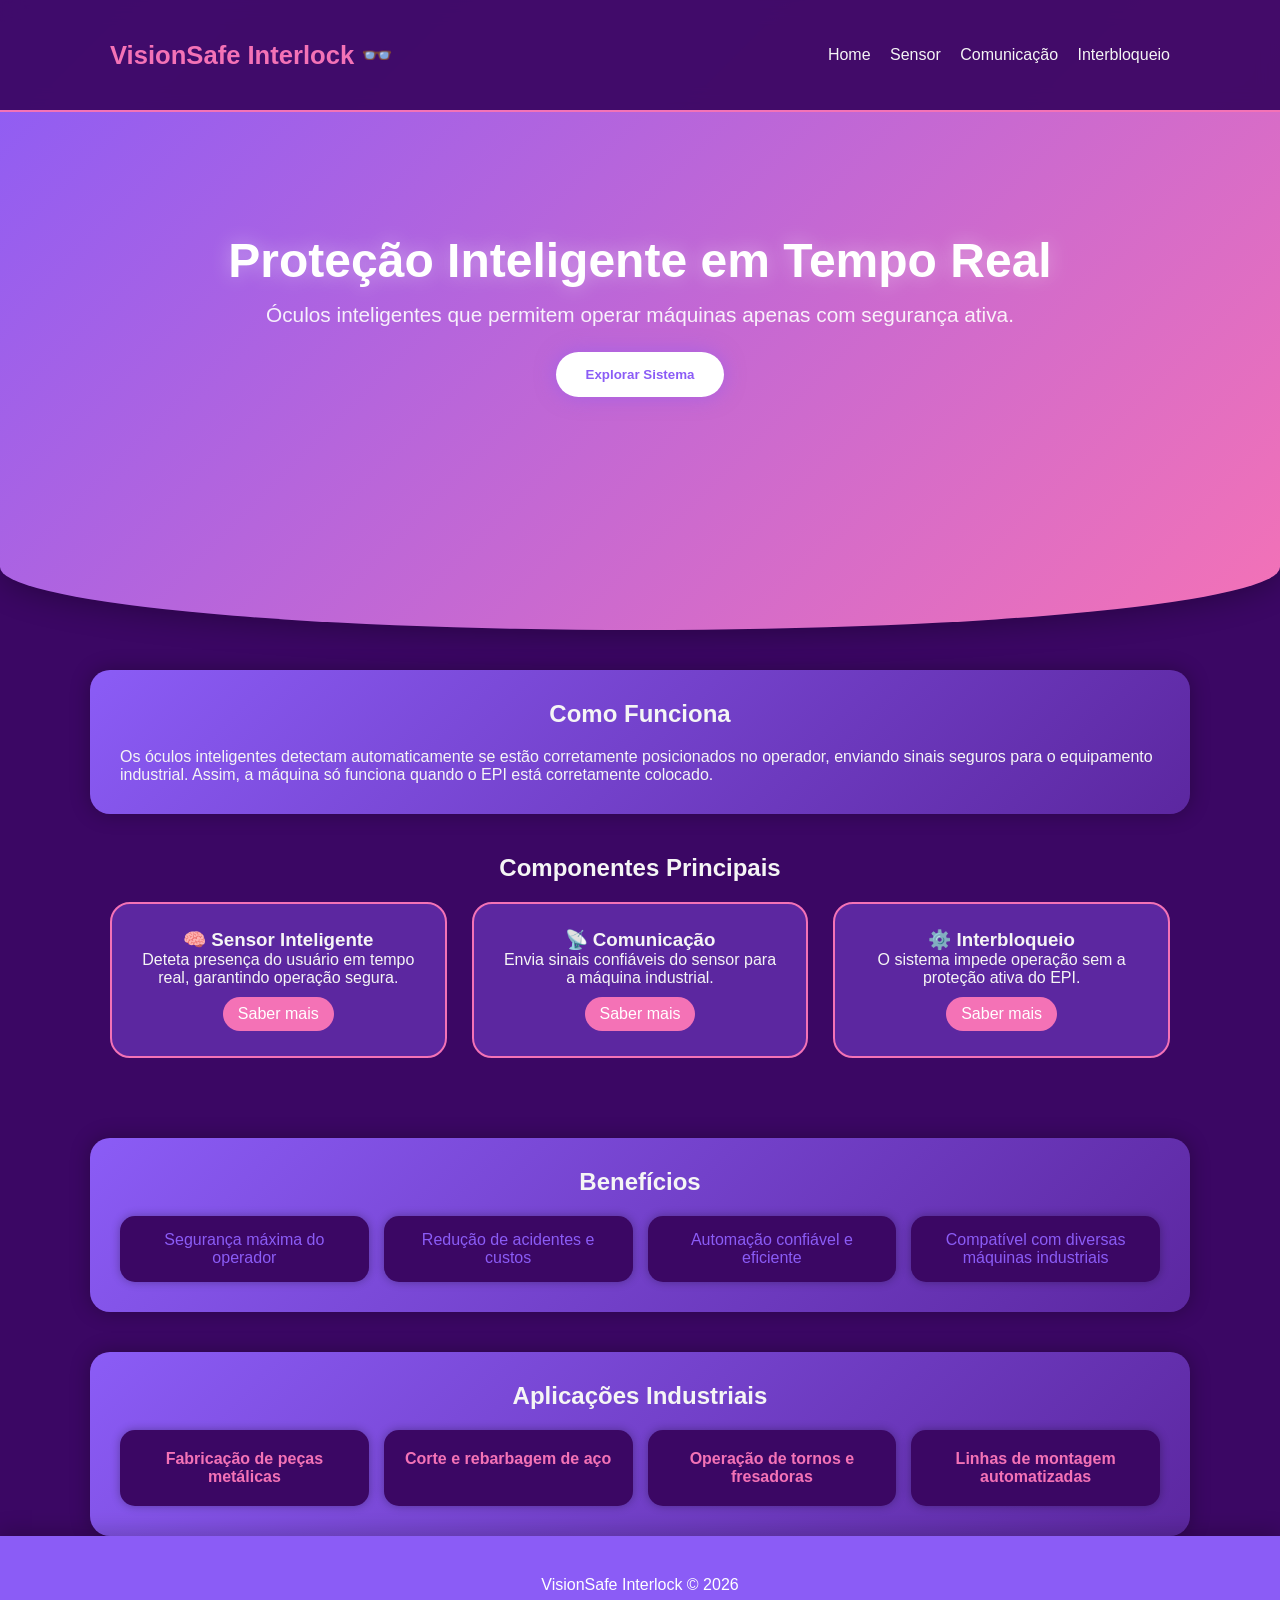
<file: index.html>
<!DOCTYPE html>
<html lang="pt-PT">
<head>
  <meta charset="UTF-8">
  <meta name="viewport" content="width=device-width, initial-scale=1.0">
  <title>VisionSafe Interlock</title>
  <link rel="stylesheet" href="style.css">
</head>
<body>
<header class="nav">
  <div class="container nav-content">
    <h1 class="logo">VisionSafe Interlock 👓 </h1>
    <nav>
      <a href="indexx.html">Home</a>
      <a href="sensor.html">Sensor</a>
      <a href="comunicacao.html">Comunicação</a>
      <a href="interbloqueio.html">Interbloqueio</a>
    </nav>
  </div>
</header>

<section class="hero">
  <div class="container hero-content">
    <h2>Proteção Inteligente em Tempo Real</h2>
    <p>Óculos inteligentes que permitem operar máquinas apenas com segurança ativa.</p>
    <button onclick="scrollDown()">Explorar Sistema</button>
  </div>
</section>

<section class="about container">
  <h2>Como Funciona</h2>
  <p>Os óculos inteligentes detectam automaticamente se estão corretamente posicionados no operador, enviando sinais seguros para o equipamento industrial. Assim, a máquina só funciona quando o EPI está corretamente colocado.</p>
</section>

<section class="features container">
  <h2>Componentes Principais</h2>
  <div class="features-grid">
    <div class="feature" onclick="animateCard(this)">
      <h3>🧠 Sensor Inteligente</h3>
      <p>Deteta presença do usuário em tempo real, garantindo operação segura.</p>
      <a href="sensor.html" class="btn-link">Saber mais</a>
    </div>
    <div class="feature" onclick="animateCard(this)">
      <h3>📡 Comunicação</h3>
      <p>Envia sinais confiáveis do sensor para a máquina industrial.</p>
      <a href="comunicacao.html" class="btn-link">Saber mais</a>
    </div>
    <div class="feature" onclick="animateCard(this)">
      <h3>⚙️ Interbloqueio</h3>
      <p>O sistema impede operação sem a proteção ativa do EPI.</p>
      <a href="interbloqueio.html" class="btn-link">Saber mais</a>
    </div>
  </div>
</section>

<section class="benefits container">
  <h2>Benefícios</h2>
  <ul>
    <li>Segurança máxima do operador</li>
    <li>Redução de acidentes e custos</li>
    <li>Automação confiável e eficiente</li>
    <li>Compatível com diversas máquinas industriais</li>
  </ul>
</section>

<section class="applications container">
  <h2>Aplicações Industriais</h2>
  <div class="apps-grid">
    <div class="app">Fabricação de peças metálicas</div>
    <div class="app">Corte e rebarbagem de aço</div>
    <div class="app">Operação de tornos e fresadoras</div>
    <div class="app">Linhas de montagem automatizadas</div>
  </div>
</section>

<footer>
  <p>VisionSafe Interlock © 2026</p>
</footer>

<script>
function scrollDown(){
  window.scrollTo({top:600, behavior:'smooth'});
}
function animateCard(card){
  card.classList.add('active');
  setTimeout(()=>{card.classList.remove('active')},800);
}
</script>
</body>
</html>
</file>
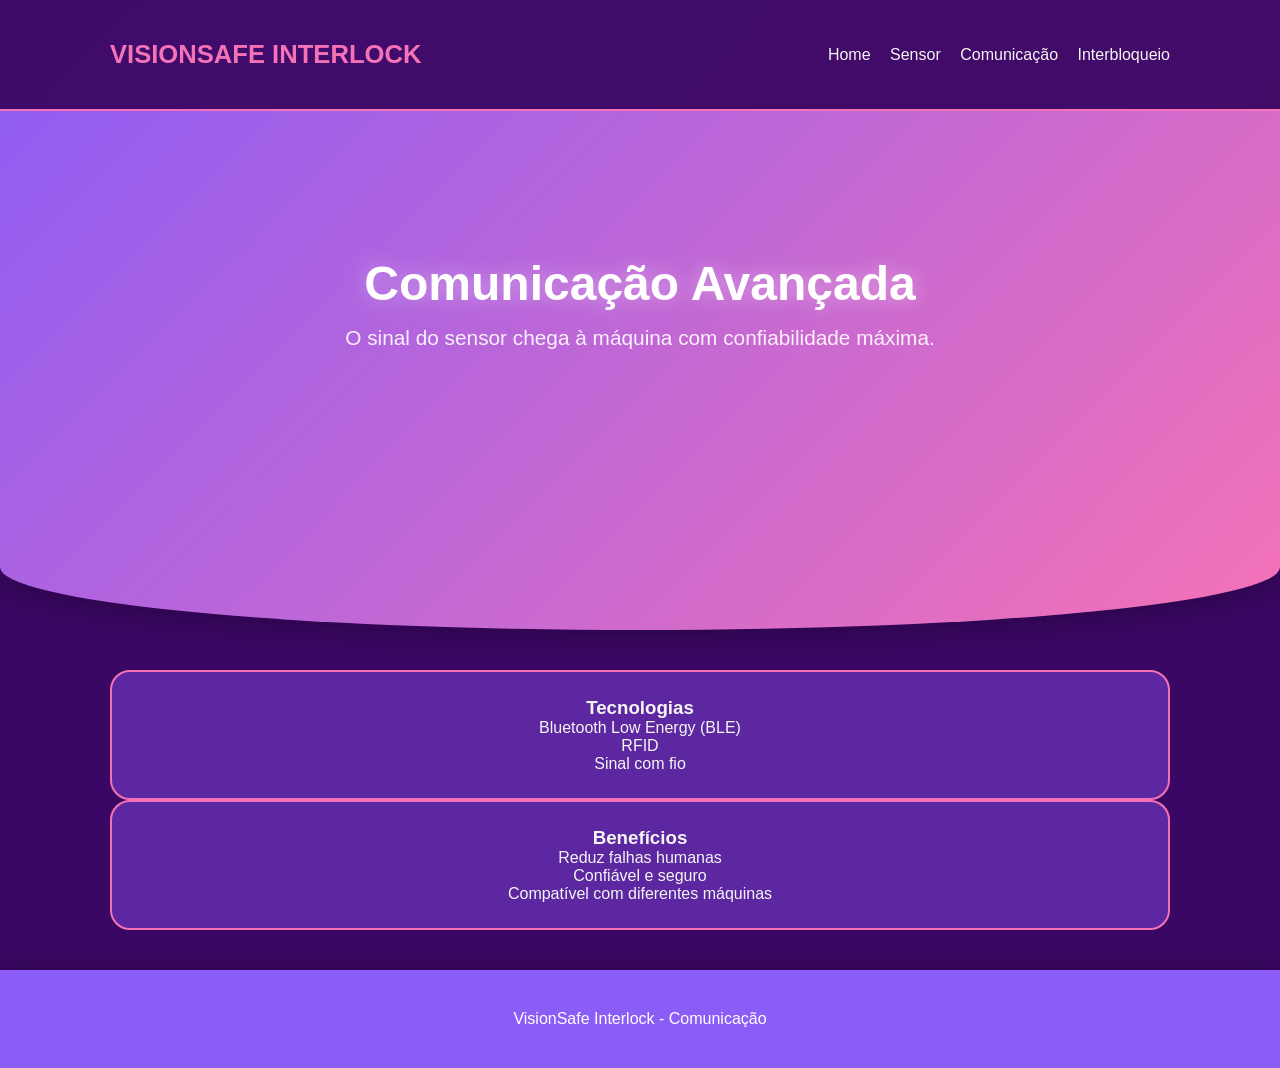
<file: comunicacao.html>
<!DOCTYPE html>
<html lang="pt-PT">
<head>
  <meta charset="UTF-8">
  <meta name="viewport" content="width=device-width, initial-scale=1.0">
  <title>VISIONSAFE INTERLOCK - Comunicação</title>
  <link rel="stylesheet" href="style.css">
</head>
<body>
<header class="nav">
  <div class="container nav-content">
    <h1 class="logo">VISIONSAFE INTERLOCK</h1>
    <nav>
      <a href="indexx.html">Home</a>
      <a href="sensor.html">Sensor</a>
      <a href="comunicacao.html">Comunicação</a>
      <a href="interbloqueio.html">Interbloqueio</a>
    </nav>
  </div>
</header>

<section class="hero hero-small">
  <div class="container hero-content">
    <h2>Comunicação Avançada</h2>
    <p>O sinal do sensor chega à máquina com confiabilidade máxima.</p>
  </div>
</section>

<section class="features container">
  <div class="feature" onclick="toggleInfo(this)">
    <h3>Tecnologias</h3>
    <ul class="info">
      <p>Bluetooth Low Energy (BLE)</p>
      <p>RFID</p>
      <p>Sinal com fio</p>
    </ul>
  </div>

  <div class="feature" onclick="toggleInfo(this)">
    <h3>Benefícios</h3>
    <ul class="info">
      <p>Reduz falhas humanas</p>
      <p>Confiável e seguro</p>
      <p>Compatível com diferentes máquinas</p>
    </ul>
  </div>
</section>

<footer>
  <p>VisionSafe Interlock - Comunicação</p>
</footer>

<script>
function toggleInfo(card){
  card.classList.toggle('expanded');
}
</script>
</body>
</html>
</file>
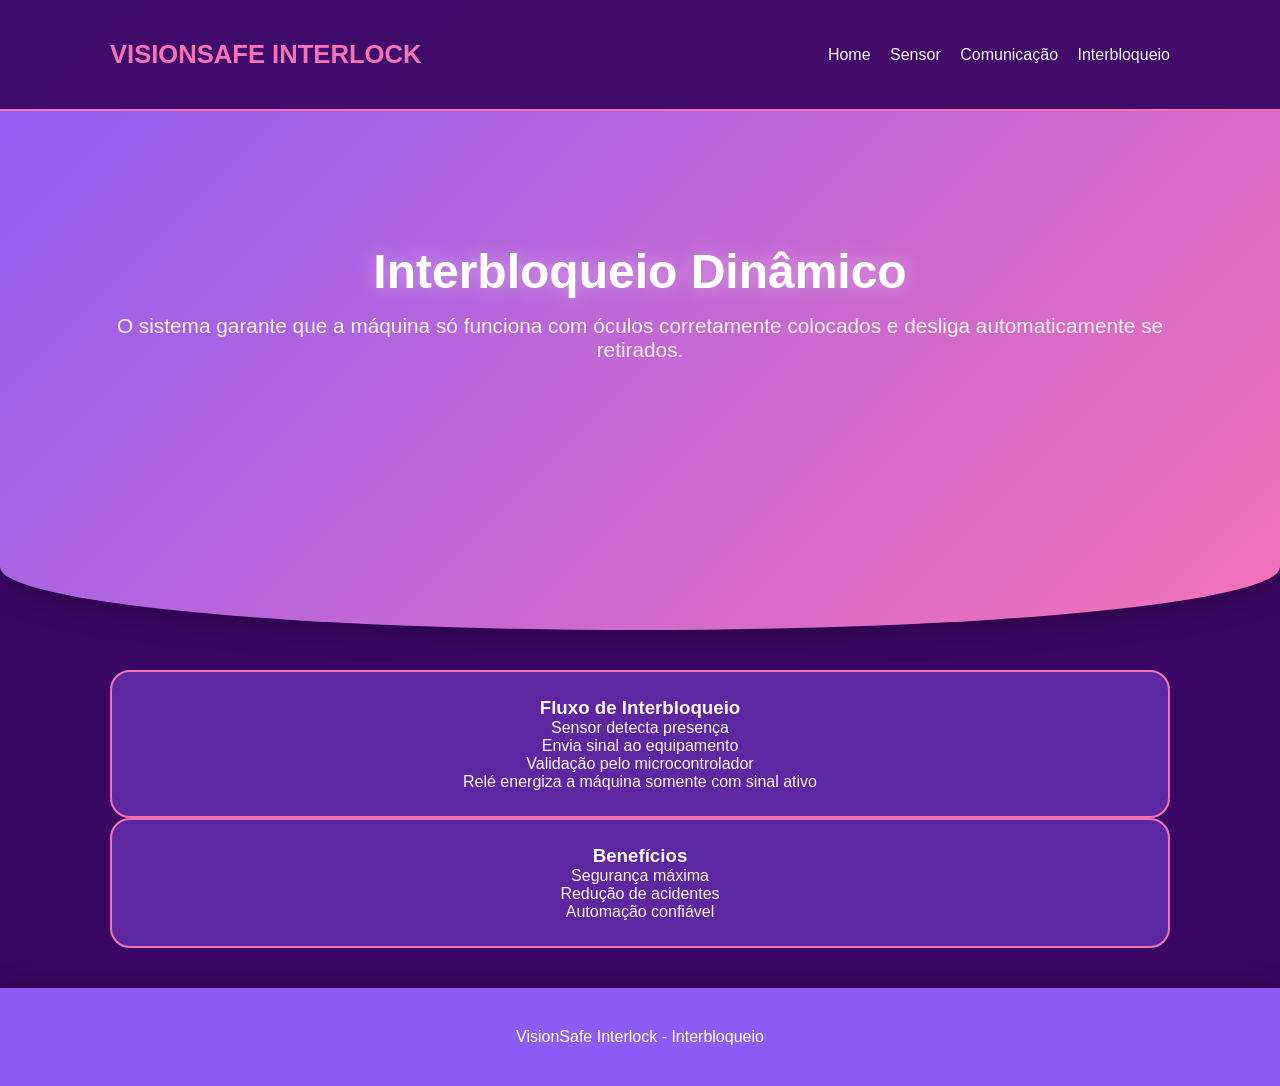
<file: interbloqueio.html>
<!DOCTYPE html>
<html lang="pt-PT">
<head>
  <meta charset="UTF-8">
  <meta name="viewport" content="width=device-width, initial-scale=1.0">
  <title>VISIONSAFE INTERLOCK - Interbloqueio</title>
  <link rel="stylesheet" href="style.css">
</head>
<body>
<header class="nav">
  <div class="container nav-content">
    <h1 class="logo">VISIONSAFE INTERLOCK</h1>
    <nav>
      <a href="indexx.html">Home</a>
      <a href="sensor.html">Sensor</a>
      <a href="comunicacao.html">Comunicação</a>
      <a href="interbloqueio.html">Interbloqueio</a>
    </nav>
  </div>
</header>

<section class="hero hero-small">
  <div class="container hero-content">
    <h2>Interbloqueio Dinâmico</h2>
    <p>O sistema garante que a máquina só funciona com óculos corretamente colocados e desliga automaticamente se retirados.</p>
  </div>
</section>

<section class="features container">
  <div class="feature" onclick="toggleInfo(this)">
    <h3>Fluxo de Interbloqueio</h3>
    <ol class="info">
      <p>Sensor detecta presença</p>
      <p>Envia sinal ao equipamento</p>
      <p>Validação pelo microcontrolador</p>
      <p>Relé energiza a máquina somente com sinal ativo</p>
    </ol>
  </div>

  <div class="feature" onclick="toggleInfo(this)">
    <h3>Benefícios</h3>
    <ul class="info">
      <p>Segurança máxima</p>
      <p>Redução de acidentes</p>
      <p>Automação confiável</p>
    </ul>
  </div>
</section>

<footer>
  <p>VisionSafe Interlock - Interbloqueio</p>
</footer>

<script>
function toggleInfo(card){
  card.classList.toggle('expanded');
}
</script>
</body>
</html>
</file>
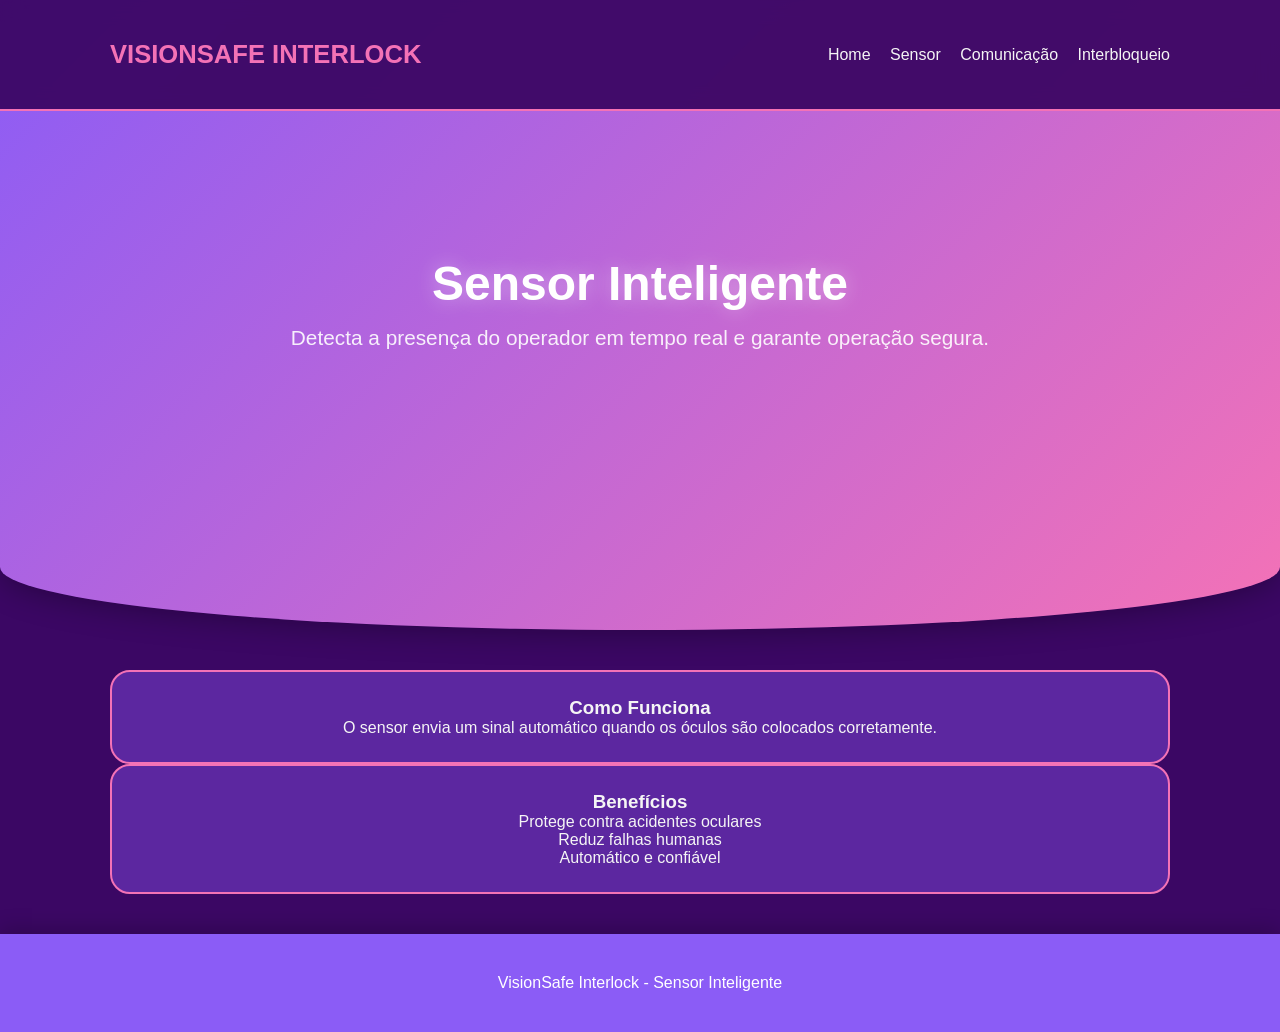
<file: sensor.html>
<!DOCTYPE html>
<html lang="pt-PT">
<head>
  <meta charset="UTF-8">
  <meta name="viewport" content="width=device-width, initial-scale=1.0">
  <title>VISIONSAFE INTERLOCK - Sensor Inteligente</title>
  <link rel="stylesheet" href="style.css">
</head>
<body>
<header class="nav">
  <div class="container nav-content">
    <h1 class="logo">VISIONSAFE INTERLOCK</h1>
    <nav>
      <a href="indexx.html">Home</a>
      <a href="sensor.html">Sensor</a>
      <a href="comunicacao.html">Comunicação</a>
      <a href="interbloqueio.html">Interbloqueio</a>
    </nav>
  </div>
</header>

<section class="hero hero-small">
  <div class="container hero-content">
    <h2>Sensor Inteligente</h2>
    <p>Detecta a presença do operador em tempo real e garante operação segura.</p>
  </div>
</section>

<section class="features container">
  <div class="feature" onclick="toggleInfo(this)">
    <h3>Como Funciona</h3>
    <p class="info">O sensor envia um sinal automático quando os óculos são colocados corretamente.</p>
  </div>

  <div class="feature" onclick="toggleInfo(this)">
    <h3>Benefícios</h3>
    <ul class="info">
      <p>Protege contra acidentes oculares</p>
      <p>Reduz falhas humanas</p>
      <p>Automático e confiável</p>
    </ul>
  </div>
</section>

<footer>
  <p>VisionSafe Interlock - Sensor Inteligente</p>
</footer>

<script>
function toggleInfo(card){
  card.classList.toggle('expanded');
}
</script>
</body>
</html>
</file>
<file: style.css>
*{
  margin:0;
  padding:0;
  box-sizing:border-box;
  font-family:'Inter',sans-serif;
}

:root{
  --bg:#3b0764; /* fundo mais roxo */
  --card:#5c27a0;
  --primary:#8b5cf6;
  --accent:#f472b6;
  --text:#f5f5f5;
  --white:#ffffff;
}

body{
  background:var(--bg);
  color:var(--text);
  transition:0.4s;
}

.nav{
  position:fixed;
  width:100%;
  top:0;
  background:rgba(59,7,100,0.95);
  backdrop-filter:blur(10px);
  border-bottom:2px solid var(--accent);
  z-index:100;
}

.nav-content{
  display:flex;
  justify-content:space-between;
  align-items:center;
  padding:15px 20px;
}

.nav-content a{
  margin-left:15px;
  text-decoration:none;
  color:var(--text);
  font-weight:500;
  transition:0.3s;
}

.nav-content a:hover{
  color:var(--accent);
}

.logo{
  font-size:1.6rem;
  font-weight:600;
  color:var(--accent);
}

/* HERO */
.hero{
  height:70vh;
  display:flex;
  align-items:center;
  justify-content:center;
  text-align:center;
  background:linear-gradient(135deg,var(--primary),var(--accent));
  color:white;
  padding:20px;
  border-radius:0 0 50% 50% / 10% 10% 10% 10%;
  box-shadow:0 5px 30px rgba(0,0,0,0.3);
}

.hero h2{
  font-size:3rem;
  margin-bottom:15px;
  text-shadow:0 0 20px rgba(255,255,255,0.4);
}

.hero p{
  font-size:1.3rem;
  opacity:0.9;
  margin-bottom:25px;
}

.hero button{
  padding:15px 30px;
  border:none;
  border-radius:30px;
  background:white;
  color:var(--primary);
  font-weight:600;
  cursor:pointer;
  transition:0.3s;
  box-shadow:0 0 20px rgba(139,92,246,0.5);
}

.hero button:hover{
  transform:scale(1.05);
  background:var(--accent);
  color:white;
  box-shadow:0 0 25px var(--accent);
}

/* SEÇÕES INFORMATIVAS */
.container{
  max-width:1100px;
  margin:auto;
  padding:40px 20px;
}

.about, .benefits, .applications{
  margin-top:40px;
  background:linear-gradient(135deg,var(--primary),var(--card));
  padding:30px;
  border-radius:20px;
  box-shadow:0 0 20px rgba(0,0,0,0.3);
}

.about h2, .features h2, .benefits h2, .applications h2{
  margin-bottom:20px;
  text-align:center;
}

.features-grid{
  display:grid;
  grid-template-columns:repeat(auto-fit,minmax(250px,1fr));
  gap:25px;
}

.feature{
  background:var(--card);
  padding:25px;
  border-radius:20px;
  text-align:center;
  transition:0.4s;
  border:2px solid var(--accent);
  cursor:pointer;
}

.feature:hover{
  transform:translateY(-10px) scale(1.03);
  box-shadow:0 0 20px var(--accent),0 0 30px var(--primary);
}

.btn-link{
  display:inline-block;
  margin-top:10px;
  padding:8px 15px;
  border-radius:20px;
  background:var(--accent);
  color:white;
  text-decoration:none;
  font-weight:500;
  transition:0.3s;
}

.btn-link:hover{
  background:var(--primary);
  box-shadow:0 0 15px var(--primary);
}

/* BENEFÍCIOS */
.benefits ul{
  list-style:none;
  display:grid;
  grid-template-columns:repeat(auto-fit,minmax(200px,1fr));
  gap:15px;
  padding:0;
}

.benefits li{
  background:var(--bg);
  color:var(--primary);
  padding:15px;
  border-radius:15px;
  text-align:center;
  box-shadow:0 0 10px rgba(0,0,0,0.3);
  font-weight:500;
  transition:0.3s;
}

.benefits li:hover{
  transform:scale(1.05);
  box-shadow:0 0 20px var(--accent);
}

/* APLICAÇÕES */
.apps-grid{
  display:grid;
  grid-template-columns:repeat(auto-fit,minmax(200px,1fr));
  gap:15px;
}

.app{
  background:var(--bg);
  color:var(--accent);
  padding:20px;
  border-radius:15px;
  text-align:center;
  font-weight:600;
  box-shadow:0 0 10px rgba(0,0,0,0.3);
  transition:0.3s;
}

.app:hover{
  transform:scale(1.05);
  box-shadow:0 0 20px var(--primary);
}

/* FOOTER */
footer{
  text-align:center;
  padding:40px;
  background:var(--primary);
  color:white;
  font-weight:500;
  box-shadow:0 -5px 20px rgba(0,0,0,0.2);
}
</file>
